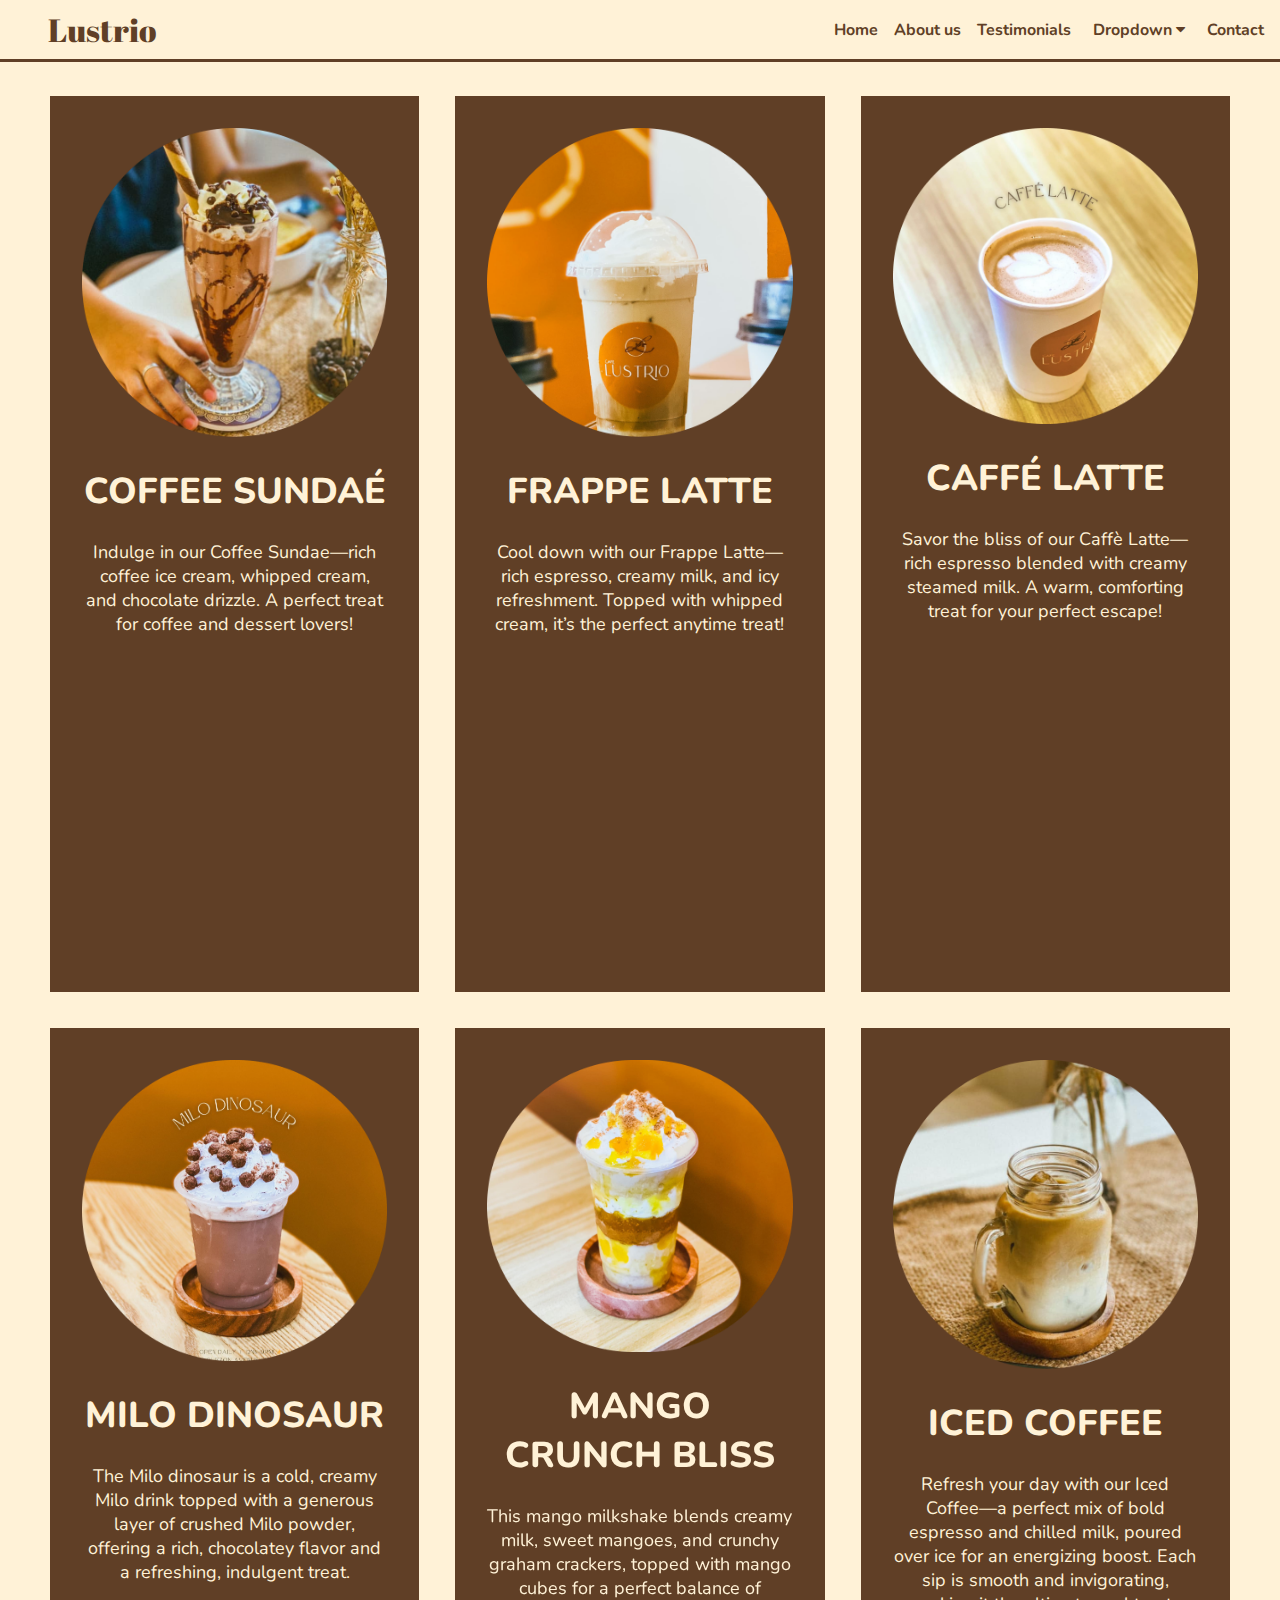
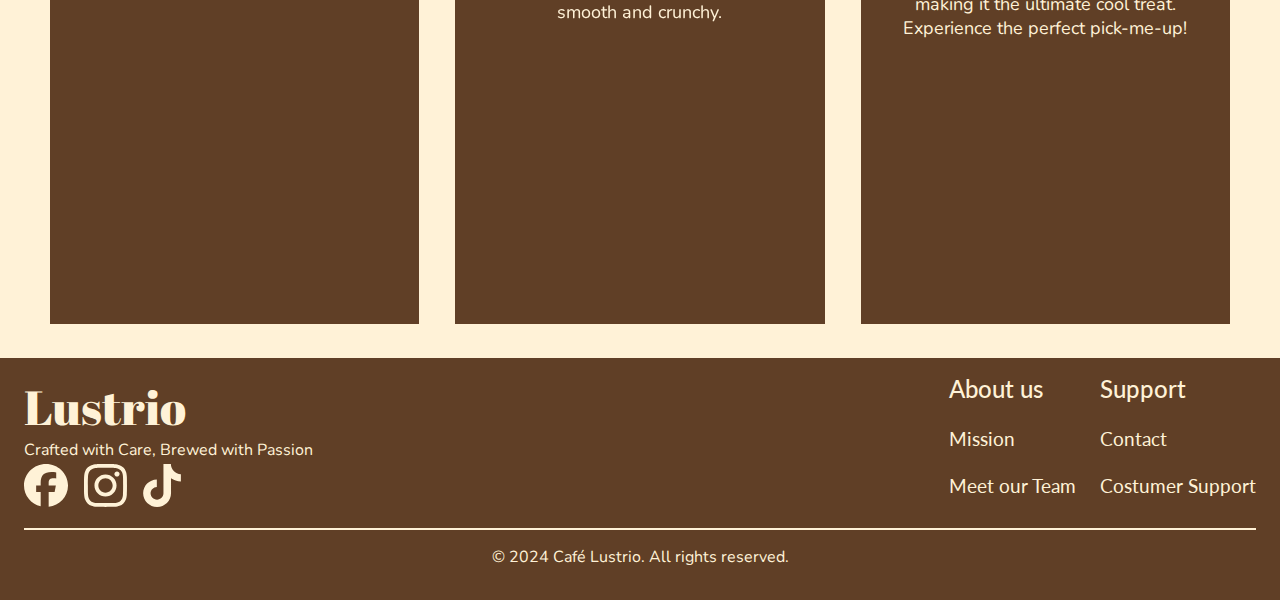
<file: caffeine.html>
<!DOCTYPE html>
<html lang="en">
<head>
     <meta charset="UTF-8">
     <meta name="viewport" content="width=device-width, initial-scale=1.0">
     <title>Lustrio-Caffeine</title>
     <link rel="stylesheet" href="css/base.css">
     <link rel="stylesheet" href="https://cdnjs.cloudflare.com/ajax/libs/font-awesome/4.7.0/css/font-awesome.min.css">
</head>
<body>
     <div class="top-nav">
          <div class="logo">
               <a href="/index.html">Lustrio</a>
          </div>
          <div class="navbar-toggle" id="navbar-toggle" onclick="myFunction(this)">
               <span class="bar1"></span>
               <span class="bar2"></span>
               <span class="bar3"></span>
          </div>
          <div class="buttons">
               <ul id="navbar-links">
                    <li><a href="/index.html" >Home</a></li>
                    <li><a href="about-us.html">About us</a></li>
                    <li><a href="testimonials.html">Testimonials</a></li>
                    <li class="dropdown">
                         <button class="dropbtn" onclick="dropDown()">Dropdown
                             <i class="fa fa-caret-down"></i>
                         </button>
                         <div class="drop-down-cnt" id="myDropdown">
                             <a href="snacks.html" class="no-animation">Snacks</a>
                             <a href="caffeine.html" class="no-animation">Caffeine</a>
                         </div>
                     </li>                     
                    <li><a href="contact.html">Contact</a></li>
               </ul>
          </div>
     </div>
     

     <div class="grid-container">
         <div class="flip-card">
          <div class="flip-inner">
               <div class="flip-front">
                    <img src="/images/kofi-sundae.png" alt="" width="100%">
                    <div class="prod-disc">
                         <h1>COFFEE SUNDAÉ</h1>
                         <p>Indulge in our Coffee Sundae—rich coffee ice cream, whipped cream, and chocolate drizzle. A perfect treat for coffee and dessert lovers!
                         </p>
                    </div>
               </div>
               <div class="flip-back">
                    <h1>COFFEE SUNDAÉ</h1>
                    <p>Indulge in our Coffee Sundae, a decadent dessert designed for coffee lovers and dessert enthusiasts alike. It starts with a base of rich, creamy coffee ice cream that’s perfectly complemented by a generous dollop of fluffy whipped cream. A decadent drizzle of smooth chocolate syrup adds the finishing touch, creating a sweet, indulgent treat that blends the bold flavors of coffee with the sweetness of dessert. Whether you're looking to satisfy a craving or treat yourself after a long day, this Coffee Sundae is the perfect way to indulge in a delightful fusion of flavors.</p>
               </div>
          </div>
         </div>

         <!-- frappe latte-->
         <div class="flip-card">
          <div class="flip-inner">
               <div class="flip-front">
                    <img src="/images/frape-latte.png" alt="" width="100%">
                    <div class="prod-disc">
                         <h1>FRAPPE LATTE</h1>
                         <p>Cool down with our Frappe Latte—rich espresso, creamy milk, and icy refreshment. Topped with whipped cream, it’s the perfect anytime treat!
                         </p>

                    </div>
               </div>
               <div class="flip-back">
                    <h1>FRAPPE LATTE</h1>
                    <p>
                         Cool down and refresh with our Frappe Latte, a deliciously chilled drink that combines the bold richness of espresso with the smooth creaminess of milk. Blended with ice for the ultimate refreshing experience, this frosty treat offers the perfect balance of coffee flavor and creamy texture. Topped with a cloud of fluffy whipped cream, it adds a touch of indulgence to every sip. Whether you're unwinding on a hot day or craving a cool pick-me-up, our Frappe Latte is the perfect anytime indulgence for coffee lovers seeking both refreshment and flavor.
                    </p>
               </div>
          </div>
         </div>

         <!-- cafe latte-->
         <div class="flip-card">
          <div class="flip-inner">
               <div class="flip-front">
                    <img src="/images/cafe late.png" alt="" width="100%">
                    <div class="prod-disc">
                         <h1>CAFFÉ LATTE</h1>
                         <p>Savor the bliss of our Caffè Latte—rich espresso blended with creamy steamed milk. A warm, comforting treat for your perfect escape!
                         </p>

                    </div>
               </div>
               <div class="flip-back">
                    <h1>CAFFÉ LATTE</h1>
                    <p>
                         Savor the bliss of our Caffè Latte, a perfect harmony of bold, rich espresso and velvety steamed milk. This warm, comforting drink offers the ideal balance of strong coffee flavor and creamy smoothness, creating a soothing escape in every sip. Whether you’re unwinding after a busy day or taking a moment for yourself, our Caffè Latte is the perfect companion to bring warmth and relaxation to your day. Let the rich aroma and smooth texture elevate your coffee experience with this classic, indulgent treat.
                    </p>
               </div>
          </div>
         </div>

         <!-- milo dinosaur-->
         <div class="flip-card">
          <div class="flip-inner">
               <div class="flip-front">
                    <img src="/images/milo-dinasaur.png" alt="" width="100%">
                    <div class="prod-disc">
                         <h1>MILO DINOSAUR</h1>
                         <p>The Milo dinosaur is a cold, creamy Milo drink topped with a generous layer of crushed Milo powder, offering a rich, chocolatey flavor and a refreshing, indulgent treat.
                         </p>
                    </div>
               </div>
               <div class="flip-back">
                    <h1>MILO DINOSAUR</h1>
                    <p>
                         The Milo Dinosaur is a delightful twist on the classic Milo drink, offering a cold, creamy base made from rich Milo mixed with milk and ice. Topped with a generous layer of crushed Milo powder, it creates a crunchy, chocolatey topping that perfectly complements the smoothness of the drink. This indulgent treat combines the nostalgic taste of Milo with a fun, textured layer, making it the ultimate choice for chocolate lovers. Whether you're looking to cool off on a warm day or simply craving something sweet and satisfying, the Milo Dinosaur is a refreshing, decadent experience in every sip.
                    </p>
               </div>
          </div>
         </div>

         <!-- milo dinosaur-->
         <div class="flip-card">
          <div class="flip-inner">
               <div class="flip-front">
                    <img src="/images/mango-graham-drink .png" alt="" width="100%">
                    <div class="prod-disc">
                    <h1>MANGO CRUNCH BLISS</h1>
                    <p>
                         This mango milkshake blends creamy milk, sweet mangoes, and crunchy graham crackers, topped with mango cubes for a perfect balance of smooth and crunchy.
                    </p>
                    </div>
               </div>
               <div class="flip-back">
                    <h1>MANGO CRUNCH BLISS</h1>
                    <p>
                         This refreshing mango milkshake is the perfect blend of creamy milk and the natural sweetness of ripe, juicy mangoes, creating a smooth, luscious base. The addition of crunchy graham crackers adds a delightful texture, enhancing each sip with a satisfying crunch. Topped with vibrant, juicy mango cubes, this milkshake offers the ideal combination of creamy, fruity goodness and a touch of crispness. Whether you’re looking for a cool treat on a hot day or simply indulging in a tropical escape, this mango milkshake delivers a refreshing, well-balanced experience in every creamy, crunchy mouthful.
                    </p>
               </div>
          </div>
         </div>

         <!-- milo dinosaur-->
         <div class="flip-card">
          <div class="flip-inner">
               <div class="flip-front">
                    <img src="/images/iced-kofi.png" alt="" width="100%">
                    <div class="prod-disc">
                    <h1>ICED COFFEE</h1>
                    <p>
                         Refresh your day with our Iced Coffee—a perfect mix of bold espresso and chilled milk, poured over ice for an energizing boost. Each sip is smooth and invigorating, making it the ultimate cool treat. Experience the perfect pick-me-up!
                    </p>
                    </div>
               </div>
               <div class="flip-back">
                    <h1>ICED COFFEE</h1>
                    <p>
                         Refresh your day with our Iced Coffee, the perfect blend of bold espresso and creamy chilled milk, poured over ice for a refreshing, energizing boost. Each sip delivers a smooth, invigorating taste that awakens your senses and provides the perfect balance of rich coffee flavor and cool refreshment. Whether you're looking for a quick pick-me-up or a satisfying treat to enjoy on a warm day, our Iced Coffee offers the ideal combination of smoothness and strength, making it the ultimate cool indulgence for any time of day.
                    </p>
               </div>
          </div>
         </div>
     </div>


     <div class="foot-wrap">
          <div class="footer-ctn">
              <div class="col-1">
                 <span class="footer-title">Lustrio</span>
                 <span class="footer-disc">Crafted with Care, Brewed with Passion</span>
                 <span class="icons">
                      <a href=""><img src="/images/facebook-icon.svg" alt=""></a>
                      <a href=""><img src="/images/Instagram.svg" alt=""></a>
                      <a href=""><img src="/images/tiktok-logo.svg" alt=""></a>
                 </span>
              </div>
              <div class="footers-col">
                 <div class="col-2">
                      <span>About us</span>
                      <a href="">Mission</a>
                      <a href="">Meet our Team</a>
                 </div>
  
                 <div class="col-3">
                      <span>Support</span>
                      <a href="">Contact</a>
                      <a href="">Costumer Support</a>
                 </div>
            </div>
          </div>
          
          <div class="hr-line"></div>
  
          <span class="credits">© 2024 Café Lustrio. All rights reserved.</span>
      </div>


     <script src="/script/burger.js"></script>
</body>
</html>
</file>
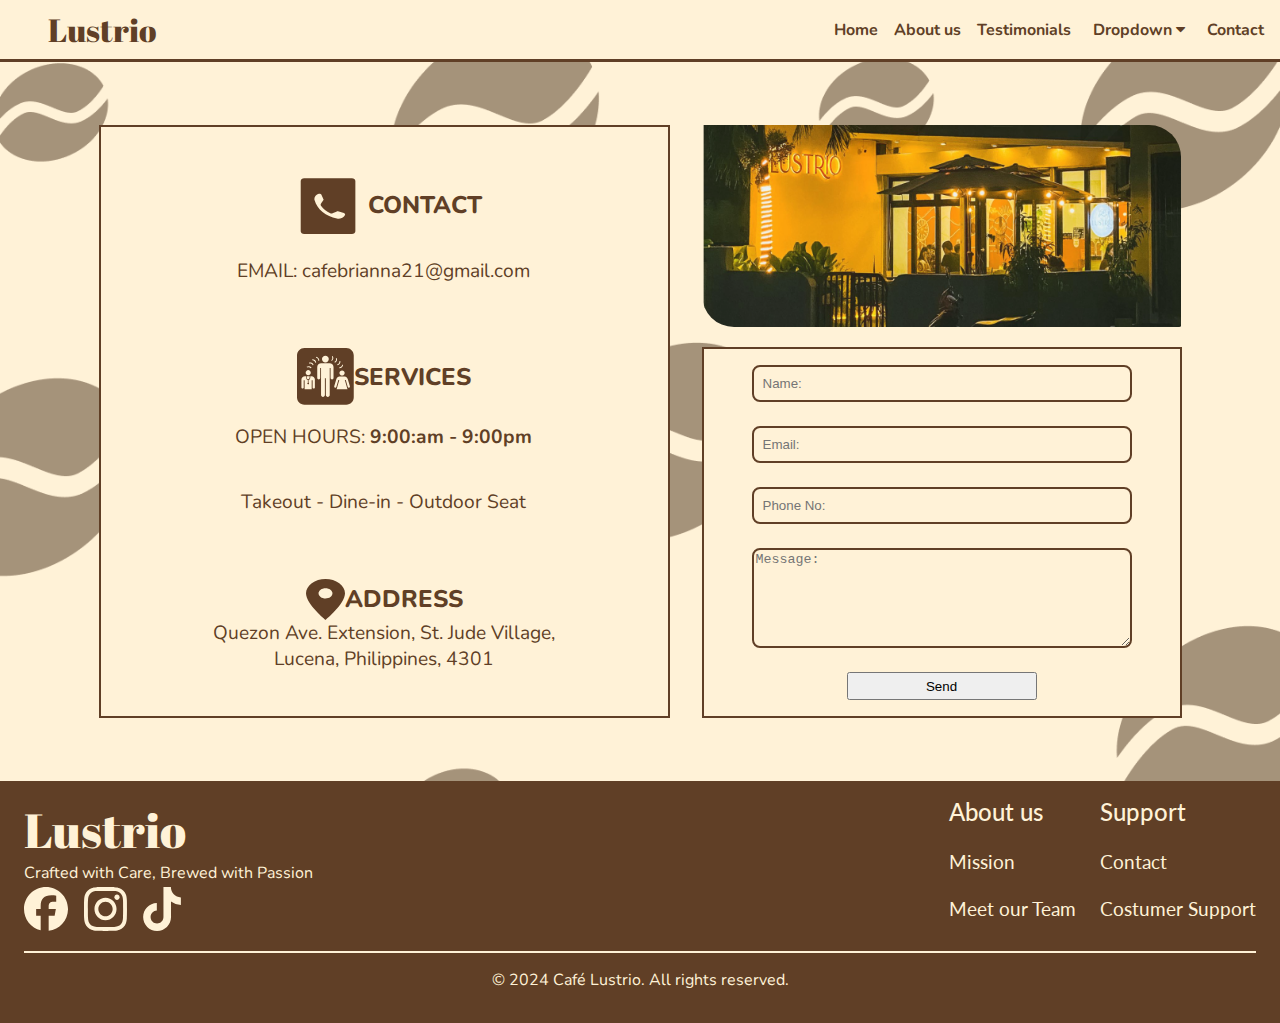
<file: contact.html>
<!DOCTYPE html>
<html lang="en">
<head>
    <meta charset="UTF-8">
    <meta name="viewport" content="width=device-width, initial-scale=1.0">
    <title>Lustrio - Contact</title>
    <link rel="stylesheet" href="css/base.css">
    <link rel="stylesheet" href="https://cdnjs.cloudflare.com/ajax/libs/font-awesome/4.7.0/css/font-awesome.min.css">

</head>
<body class="contact-body">
     <div class="top-nav">
          <div class="logo">
               <a href="/index.html">Lustrio</a>
          </div>
          <div class="navbar-toggle" id="navbar-toggle" onclick="myFunction(this)">
               <span class="bar1"></span>
               <span class="bar2"></span>
               <span class="bar3"></span>
          </div>
          <div class="buttons">
               <ul id="navbar-links">
                    <li><a href="/index.html" >Home</a></li>
                    <li><a href="about-us.html">About us</a></li>
                    <li><a href="testimonials.html">Testimonials</a></li>
                    <li class="dropdown">
                         <button class="dropbtn" onclick="dropDown()">Dropdown
                             <i class="fa fa-caret-down"></i>
                         </button>
                         <div class="drop-down-cnt" id="myDropdown">
                             <a href="snacks.html" class="no-animation">Snacks</a>
                             <a href="caffeine.html" class="no-animation">Caffeine</a>
                         </div>
                     </li>                     
                    <li><a href="contact.html">Contact</a></li>
               </ul>
          </div>
     </div>

     <div class="contact-container">
          <div class="contact-details">
               <div class="cont-infos">
                    <span><img src="/images/contacts-icon.svg">CONTACT</span>
                    <p>EMAIL: <a href="">cafebrianna21@gmail.com</a></p>
               </div>
               <div class="services-infos">
                    <span><img src="/images/Services.svg">SERVICES</span>
                    <p>OPEN HOURS: <b>9:00:am - 9:00pm</b></p>
                    <p>Takeout - Dine-in - Outdoor Seat</p>
               </div>

               <div class="address-infos">
                    <span><img src="/images/Address-icon.svg">ADDRESS</span>
                    <a href="">Quezon Ave. Extension, St. Jude Village, Lucena, Philippines, 4301</a>
               </div>
          </div>

          <div class="form-container">
               <div class="form-img">
                    <img src="/images/contact-image.png" alt="contact-img">
               </div>

               <form action="" class="myForm">
                    <input type="text" name="name" id="name" placeholder="Name:">

                    <input type="email" name="email" id="email" placeholder="Email:">

                    <input type="text" name="phone-no" id="phone-no" placeholder="Phone No:">

                    <textarea name="messages" id="message" placeholder="Message:"></textarea>

                         <button>Send</button>
               </form>
          </div>

     </div>
   
     <div class="foot-wrap">
          <div class="footer-ctn">
              <div class="col-1">
                 <span class="footer-title">Lustrio</span>
                 <span class="footer-disc">Crafted with Care, Brewed with Passion</span>
                 <span class="icons">
                      <a href=""><img src="/images/facebook-icon.svg" alt=""></a>
                      <a href=""><img src="/images/Instagram.svg" alt=""></a>
                      <a href=""><img src="/images/tiktok-logo.svg" alt=""></a>
                 </span>
              </div>
              <div class="footers-col">
                 <div class="col-2">
                      <span>About us</span>
                      <a href="">Mission</a>
                      <a href="">Meet our Team</a>
                 </div>
  
                 <div class="col-3">
                      <span>Support</span>
                      <a href="">Contact</a>
                      <a href="">Costumer Support</a>
                 </div>
            </div>
          </div>
          
          <div class="hr-line"></div>
  
          <span class="credits">© 2024 Café Lustrio. All rights reserved.</span>
     </div>
     <script src="/script/burger.js"></script>
    
</body>
</html>
</file>
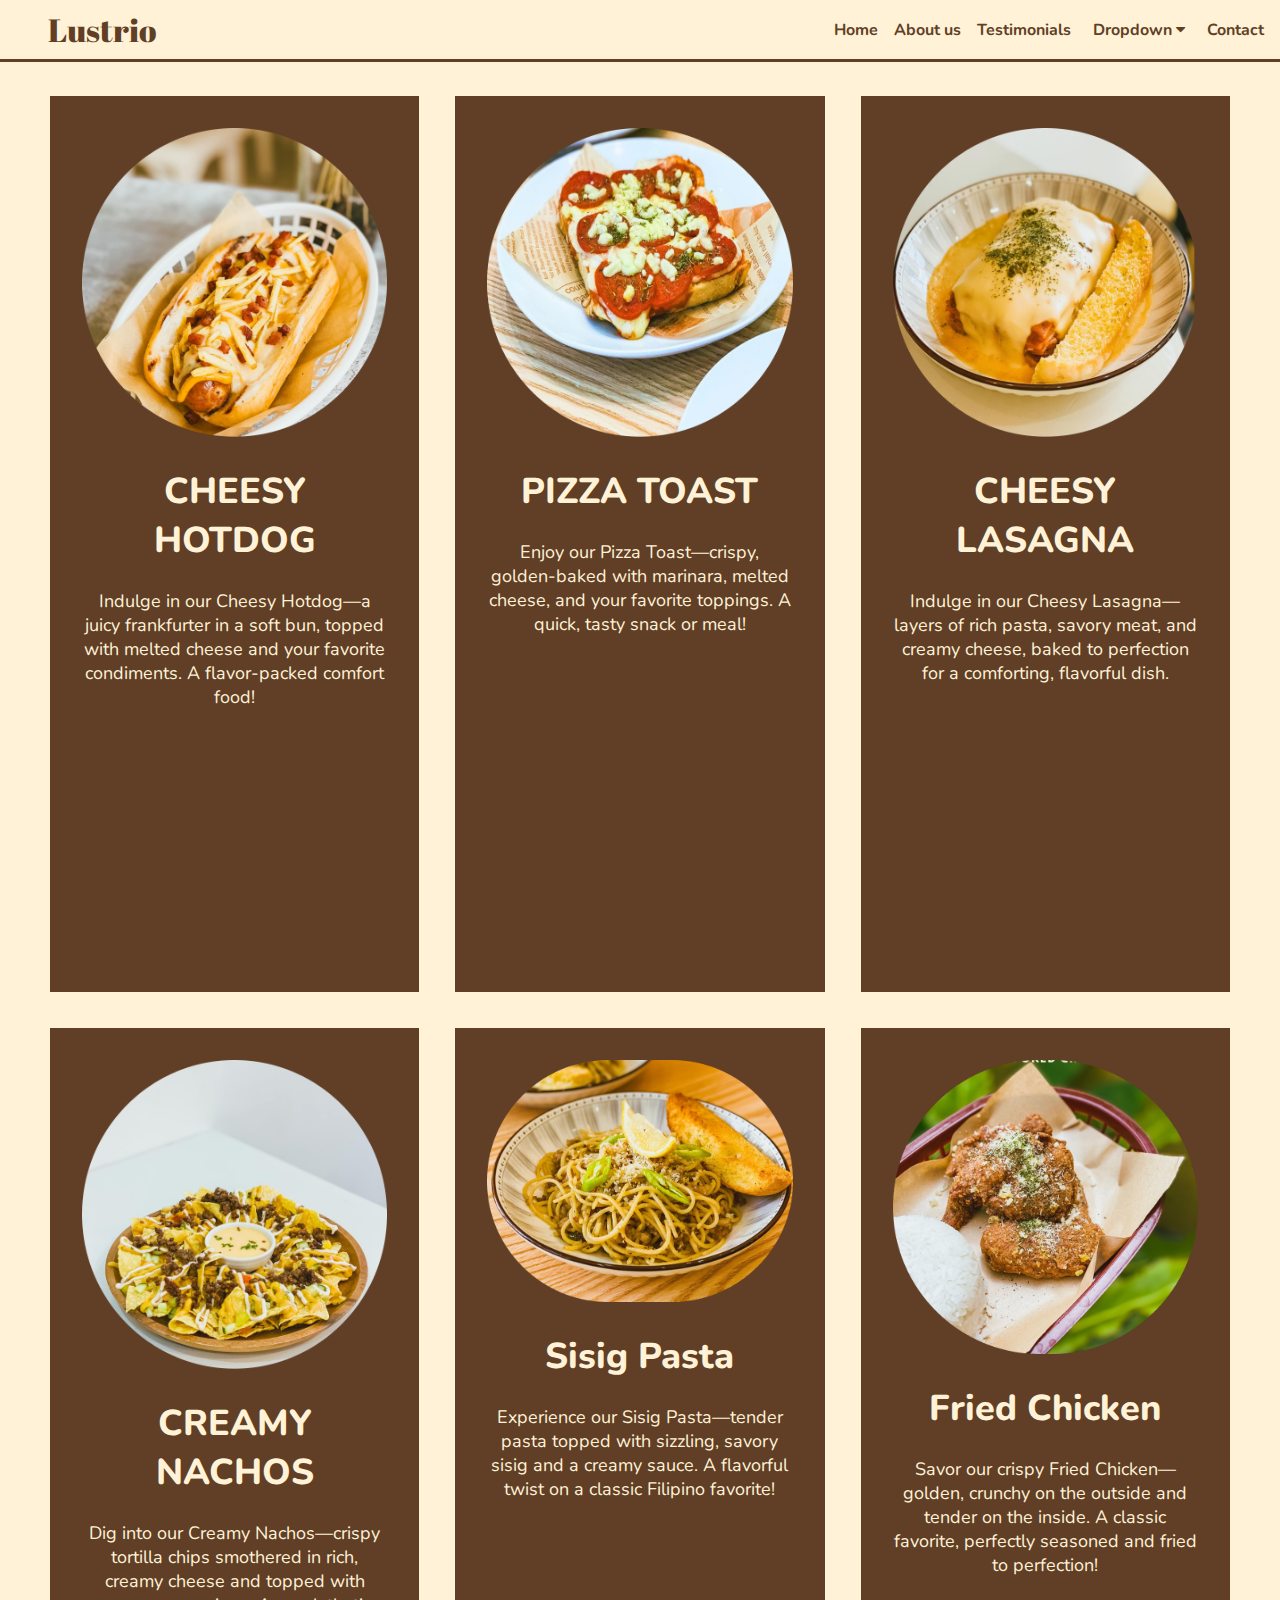
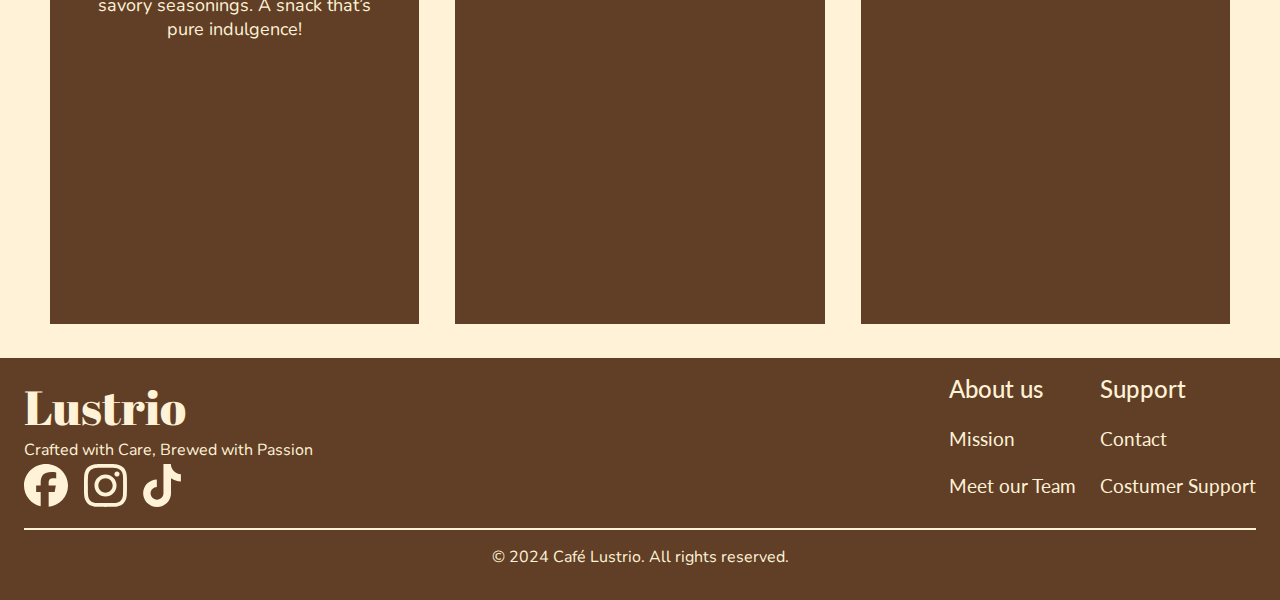
<file: snacks.html>
<!DOCTYPE html>
<html lang="en">
<head>
     <meta charset="UTF-8">
     <meta name="viewport" content="width=device-width, initial-scale=1.0">
     <title>Lustrio-Snaks</title>
     <link rel="stylesheet" href="css/base.css">
     <link rel="stylesheet" href="https://cdnjs.cloudflare.com/ajax/libs/font-awesome/4.7.0/css/font-awesome.min.css">
</head>
<body>
     <!-- Start Navigation Bar -->
     <div class="top-nav">
          <div class="logo">
               <a href="/index.html">Lustrio</a>
          </div>
          <div class="navbar-toggle" id="navbar-toggle" onclick="myFunction(this)">
               <span class="bar1"></span>
               <span class="bar2"></span>
               <span class="bar3"></span>
          </div>
          <div class="buttons">
               <ul id="navbar-links">
                    <li><a href="/index.html" >Home</a></li>
                    <li><a href="about-us.html">About us</a></li>
                    <li><a href="testimonials.html">Testimonials</a></li>
                    <li class="dropdown">
                         <button class="dropbtn" onclick="dropDown()">Dropdown
                             <i class="fa fa-caret-down"></i>
                         </button>
                         <div class="drop-down-cnt" id="myDropdown">
                             <a href="snacks.html" class="no-animation">Snacks</a>
                             <a href="caffeine.html" class="no-animation">Caffeine</a>
                         </div>
                     </li>                     
                    <li><a href="contact.html">Contact</a></li>
               </ul>
          </div>
     </div>
     <!-- End Navigation Bar -->
     
     <div class="grid-container">
          <!-- cheesey hotdog -->
          <div class="flip-card">
               <div class="flip-inner">
                    <div class="flip-front">
                         <img src="/images/Cheesey-Dog.png" alt="" width="100%">
                         <div class="prod-disc">
                              <h1>CHEESY HOTDOG</h1>
                              <p>Indulge in our Cheesy Hotdog—a juicy frankfurter in a soft bun, topped with melted cheese and your favorite condiments. A flavor-packed comfort food!
                              </p>
                         </div>
                    </div>
                    <div class="flip-back">
                         <h1>CHEESY HOTDOG</h1>
                         <p>
                              Bite into our Cheesy Hotdog—a savory delight that combines the rich, smoky flavor of a perfectly grilled frankfurter with the soft, pillowy texture of a freshly baked bun. Topped with a generous layer of gooey, melted cheese and complemented by your choice of tangy, zesty condiments, this hotdog is the ultimate comfort food experience. Every bite delivers a burst of flavor, making it the perfect snack or meal for any occasion. Whether you're craving a quick bite or a satisfying treat, our Cheesy Hotdog is sure to hit the spot. Treat yourself to this mouthwatering classic, and indulge in the deliciousness today!
                         </p>
                    </div>
               </div>
              </div>     
          <!-- Pizza toast -->
          <div class="flip-card">
               <div class="flip-inner">
                    <div class="flip-front">
                         <img src="/images/Pizza-toast.png" alt="" width="100%">
                         <div class="prod-disc">
                              <h1>PIZZA TOAST</h1>
                              <p>Enjoy our Pizza Toast—crispy, golden-baked with marinara, melted cheese, and your favorite toppings. A quick, tasty snack or meal!
                              </p>
                         </div>
                    </div>
                    <div class="flip-back">
                         <h1>PIZZA TOAST</h1>
                         <p>
                              Savor our Pizza Toast—a crispy slice topped with rich marinara sauce, melty cheese, and your choice of delicious toppings. Baked to golden perfection, this dish offers a savory twist on classic pizza flavors. Whether you’re craving a quick snack or a satisfying meal, this flavorful treat is sure to hit the spot. Indulge in a slice of happiness with every bite!
                         </p>
                    </div>
               </div>
          </div>

          <!-- cheesey lasagna -->
          <div class="flip-card">
               <div class="flip-inner">
                    <div class="flip-front">
                         <img src="/images/Cheesy-lasagna.png" alt="" width="100%">
                         <div class="prod-disc">
                              <h1>CHEESY LASAGNA</h1>
                              <p>
                                   Indulge in our Cheesy Lasagna—layers of rich pasta, savory meat, and creamy cheese, baked to perfection for a comforting, flavorful dish.
                              </p>
                         </div>
                    </div>
                    <div class="flip-back">
                         <h1>CHEESY LASAGNA</h1>
                         <p>
                              Delight in our Cheesy Lasagna—a mouthwatering blend of rich pasta, savory meat, and creamy cheese, all carefully layered and baked to golden perfection. Each forkful offers a comforting mix of flavors and textures that will transport you straight to Italy. Whether you're enjoying it for a cozy meal or special occasion, this classic favorite promises to satisfy your cravings with every bite. Treat yourself to a true Italian comfort dish!
                         </p>
                    </div>
               </div>
          </div>     

          <!-- creamy nachos -->
          <div class="flip-card">
               <div class="flip-inner">
                    <div class="flip-front">
                         <img src="/images/nachos.png" alt="" width="100%">
                         <div class="prod-disc">
                              <h1>CREAMY NACHOS</h1>
                              <p>
                                   Dig into our Creamy Nachos—crispy tortilla chips smothered in rich, creamy cheese and topped with savory seasonings. A snack that’s pure indulgence!
                              </p>
                         </div>
                    </div>
                    <div class="flip-back">
                         <h1>CREAMY NACHOS</h1>
                         <p>
                              Treat yourself to our Creamy Nachos—crispy, crunchy tortilla chips generously covered in a rich, creamy cheese sauce and topped with savory seasonings. Each bite is a perfect balance of flavor and texture, offering the ultimate comfort snack. Whether you're sharing with friends or enjoying it solo, these creamy nachos are a delicious, satisfying treat for any occasion. Perfectly cheesy and irresistibly tasty!
                         </p>
                    </div>
               </div>
          </div>     
          <!-- sisig pasta -->
          <div class="flip-card">
               <div class="flip-inner">
                    <div class="flip-front">
                         <img src="/images/sisig-pasta.png "alt="" width="100%">
                         <div class="prod-disc">
                              <h1>Sisig Pasta</h1>
                              <p>
                                   Experience our Sisig Pasta—tender pasta topped with sizzling, savory sisig and a creamy sauce. A flavorful twist on a classic Filipino favorite!
                              </p>
                         </div>
                    </div>
                    <div class="flip-back">
                         <h1>Sisig Pasta</h1>
                         <p>
                              Indulge in our Sisig Pasta—a unique fusion of tender pasta and the rich, savory flavors of sizzling sisig. Topped with a creamy sauce, this dish brings together the best of both worlds—Filipino-inspired sisig with the comforting texture of pasta. Each bite is packed with flavor, from the crispy, seasoned pork to the creamy, tangy sauce. It’s a bold and satisfying meal that’s perfect for those craving a twist on traditional comfort food. Treat yourself to this mouthwatering combination!
                         </p>
                    </div>
               </div>
          </div>     
          <!-- sisig pasta -->
          <div class="flip-card">
               <div class="flip-inner">
                    <div class="flip-front">
                         <img src="/images/garlic-flavoured-chicken.png "alt="" width="100%">
                         <div class="prod-disc">
                              <h1>Fried Chicken</h1>
                              <p>
                                   Savor our crispy Fried Chicken—golden, crunchy on the outside and tender on the inside. A classic favorite, perfectly seasoned and fried to perfection!
                              </p>
                         </div>
                    </div>
                    <div class="flip-back">
                         <h1>Fried Chicken</h1>
                         <p>
                              Enjoy our Fried Chicken—crispy, golden-brown on the outside, and juicy and tender on the inside. Each piece is seasoned with a blend of spices, then perfectly fried to create that irresistible crunch with every bite. Whether paired with your favorite sides or enjoyed on its own, this classic comfort food will leave you craving more. It's a delicious, satisfying treat that's perfect for any occasion!
                         </p>
                    </div>
               </div>
          </div>     
     </div>

     <!-- footer -->

     
     <div class="foot-wrap">
          <div class="footer-ctn">
              <div class="col-1">
                 <span class="footer-title">Lustrio</span>
                 <span class="footer-disc">Crafted with Care, Brewed with Passion</span>
                 <span class="icons">
                      <a href=""><img src="/images/facebook-icon.svg" alt=""></a>
                      <a href=""><img src="/images/Instagram.svg" alt=""></a>
                      <a href=""><img src="/images/tiktok-logo.svg" alt=""></a>
                 </span>
              </div>
              <div class="footers-col">
                 <div class="col-2">
                      <span>About us</span>
                      <a href="">Mission</a>
                      <a href="">Meet our Team</a>
                 </div>
  
                 <div class="col-3">
                      <span>Support</span>
                      <a href="">Contact</a>
                      <a href="">Costumer Support</a>
                 </div>
            </div>
          </div>
          
          <div class="hr-line"></div>
  
          <span class="credits">© 2024 Café Lustrio. All rights reserved.</span>
     </div>

     <!-- pls include this always!! -->
     <script src="/script/burger.js"></script>

</body>
</html>
</file>
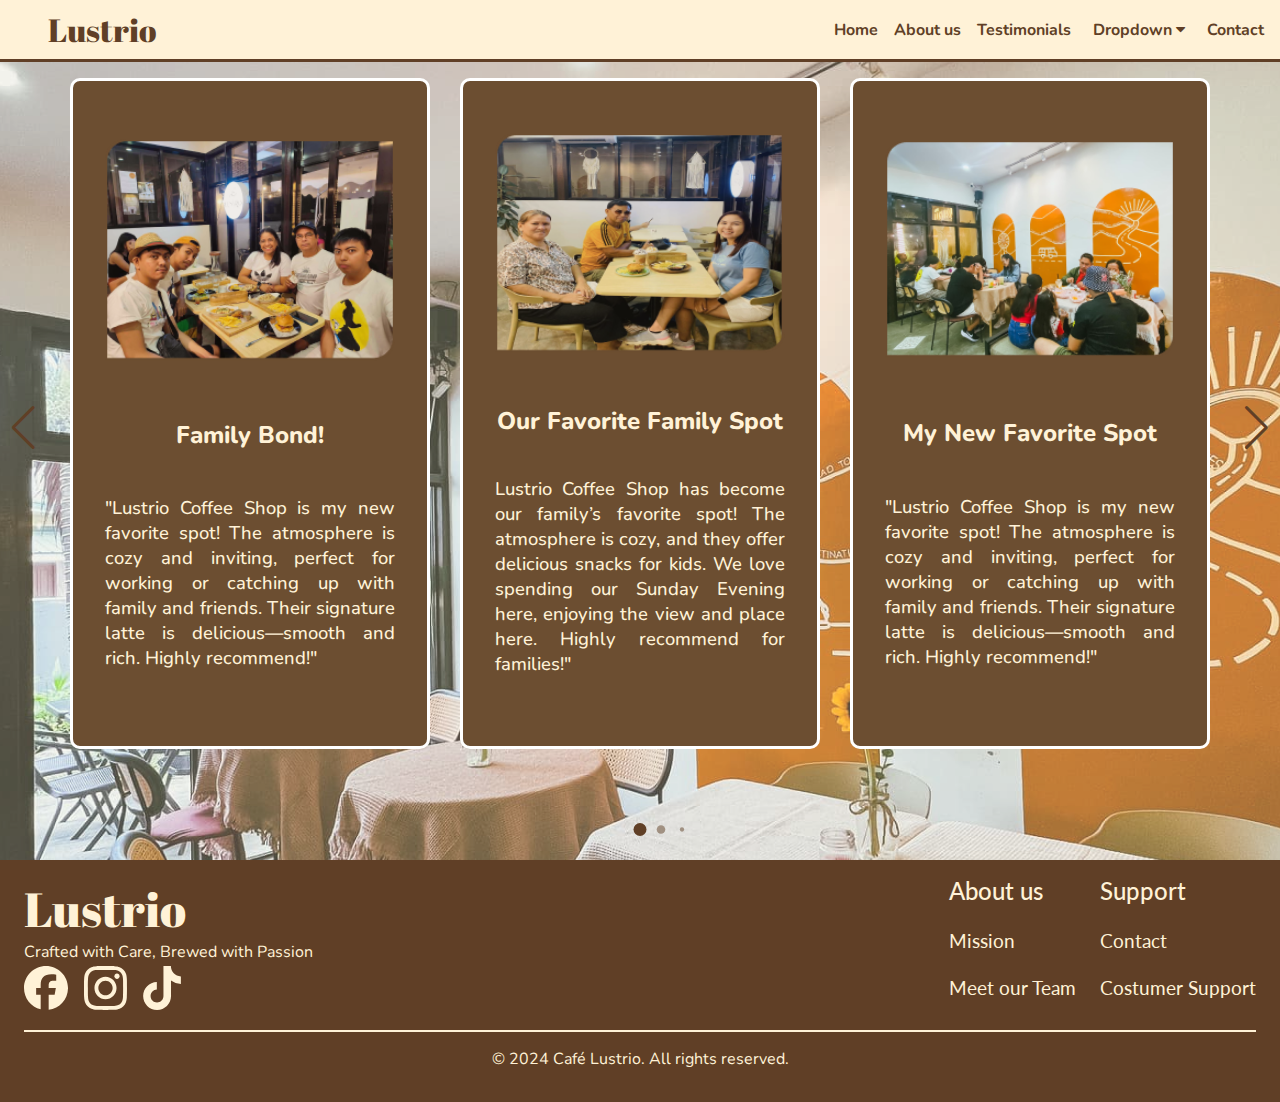
<file: testimonials.html>
<!DOCTYPE html>
<html lang="en">
<head>
     <meta charset="UTF-8">
     <meta name="viewport" content="width=device-width, initial-scale=1.0">
     <link rel="stylesheet" href="css/base.css">
     <!-- for carousel -->
     <link rel="stylesheet" href="https://cdn.jsdelivr.net/npm/swiper@11/swiper-bundle.min.css"> 
     <!-- for icon -->
     <link rel="stylesheet" href="https://cdnjs.cloudflare.com/ajax/libs/font-awesome/4.7.0/css/font-awesome.min.css">

</head>
<body class="tite">
     <div class="top-nav">
          <div class="logo">
               <a href="/index.html">Lustrio</a>
          </div>
          <div class="navbar-toggle" id="navbar-toggle" onclick="myFunction(this)">
               <span class="bar1"></span>
               <span class="bar2"></span>
               <span class="bar3"></span>
          </div>
          <div class="buttons">
               <ul id="navbar-links">
                    <li><a href="/index.html" >Home</a></li>
                    <li><a href="about-us.html">About us</a></li>
                    <li><a href="testimonials.html">Testimonials</a></li>
                    <li class="dropdown">
                         <button class="dropbtn" onclick="dropDown()">Dropdown
                             <i class="fa fa-caret-down"></i>
                         </button>
                         <div class="drop-down-cnt" id="myDropdown">
                             <a href="snacks.html" class="no-animation">Snacks</a>
                             <a href="caffeine.html" class="no-animation">Caffeine</a>
                         </div>
                     </li>                     
                    <li><a href="contact.html">Contact</a></li>
               </ul>
          </div>
     </div>

     <div class="container swiper">
          <div class="top-title">
               <h3>OUR COSTUMER</h3>
               <h1>Hear from Our Costumer</h1>
               <p>"Brewing Bliss: The Ultimate Coffee Experience!"</p>
          </div>

          <div class="slider-wrapper">
            <div class="card-list swiper-wrapper">
              
              <div class="card-item swiper-slide" id="myCtn">
                <img src="/images/family bond.png" alt="User Image" class="user-image">
                <h2 class="user-name">Family Bond!</h2>
                <p class="user-profession">"Lustrio Coffee Shop is my new favorite spot! The atmosphere is cozy and inviting, perfect for working or catching up with family and friends. Their signature latte is delicious—smooth and rich. Highly recommend!"</p>
              </div>
              
              <div class="card-item swiper-slide" id="myCtn">
                <img src="/images/fam spot.png" alt="User Image" class="user-image">
                <h2 class="user-name">Our Favorite Family Spot</h2>
                <p class="user-profession">Lustrio Coffee Shop has become our family’s favorite spot! The atmosphere is cozy, and they offer delicious snacks for kids. We love spending our Sunday Evening here, enjoying the view and place here. Highly recommend for families!"</p>
              </div>
              
              <div class="card-item swiper-slide" id="myCtn">
                <img src="/images/fav-spot.png" alt="User Image" class="user-image">
                <h2 class="user-name">My New Favorite Spot</h2>
                <p class="user-profession">"Lustrio Coffee Shop is my new favorite spot! The atmosphere is cozy and inviting, perfect for working or catching up with family and friends. Their signature latte is delicious—smooth and rich. Highly recommend!"</p>
              </div>

              <div class="card-item swiper-slide" id="myCtn">
                <img src="/images/perfect-date.png" alt="User Image" class="user-image">
                <h2 class="user-name">A Perfect Date at Lustrio</h2>
                <p class="user-profession">Lustrio is the perfect spot for a cozy and romantic date. The ambiance is intimate, the coffee is delicious, and the pastries are to die for. It's a great place to relax, chat, and enjoy each other's company</p>
              </div>

              <div class="card-item swiper-slide" id="myCtn">
                <img src="/images/night-to-remember.png" alt="User Image" class="user-image">
                <h2 class="user-name">A Night to Remember</h2>
                <p class="user-profession">Performing at Lustrio was an incredible experience. The crowd's energy was amazing, and the technical aspects were top-notch. We faced some challenges, but we learned and grew from them. Overall, it was a night of unforgettable memories.</p>
              </div>

              <div class="card-item swiper-slide" id="myCtn">
               <img src="/images/friendly-delight.png" alt="User Image" class="user-image">
               <h2 class="user-name">A Budget-Friendly Delight</h2>
               <p class="user-profession">I recently attended Lustrio and was pleasantly surprised by the variety and affordability of the food options. There were so many different stalls offering everything from Filipino classics to international cuisine. I tried a few different dishes and they were all delicious and reasonably priced</p>
             </div>
        
            </div>
            
            <!-- Pagination and navigation buttons -->
            <div class="swiper-pagination"></div>
            <div class="swiper-button-prev swiper-slide-button"></div>
            <div class="swiper-button-next swiper-slide-button"></div>
          </div>
     </div>

     <div class="foot-wrap">
          <div class="footer-ctn">
              <div class="col-1">
                 <span class="footer-title">Lustrio</span>
                 <span class="footer-disc">Crafted with Care, Brewed with Passion</span>
                 <span class="icons">
                      <a href=""><img src="/images/facebook-icon.svg" alt=""></a>
                      <a href=""><img src="/images/Instagram.svg" alt=""></a>
                      <a href=""><img src="/images/tiktok-logo.svg" alt=""></a>
                 </span>
              </div>
              <div class="footers-col">
                 <div class="col-2">
                      <span>About us</span>
                      <a href="">Mission</a>
                      <a href="">Meet our Team</a>
                 </div>
  
                 <div class="col-3">
                      <span>Support</span>
                      <a href="">Contact</a>
                      <a href="">Costumer Support</a>
                 </div>
            </div>
          </div>
          
          <div class="hr-line"></div>
  
          <span class="credits">© 2024 Café Lustrio. All rights reserved.</span>
     </div>
        

     <!-- Linking SwiperJS script -->
  <script src="https://cdn.jsdelivr.net/npm/swiper@11/swiper-bundle.min.js"></script>

  <script src="/script/burger.js"></script>

</body>
</html>
</file>
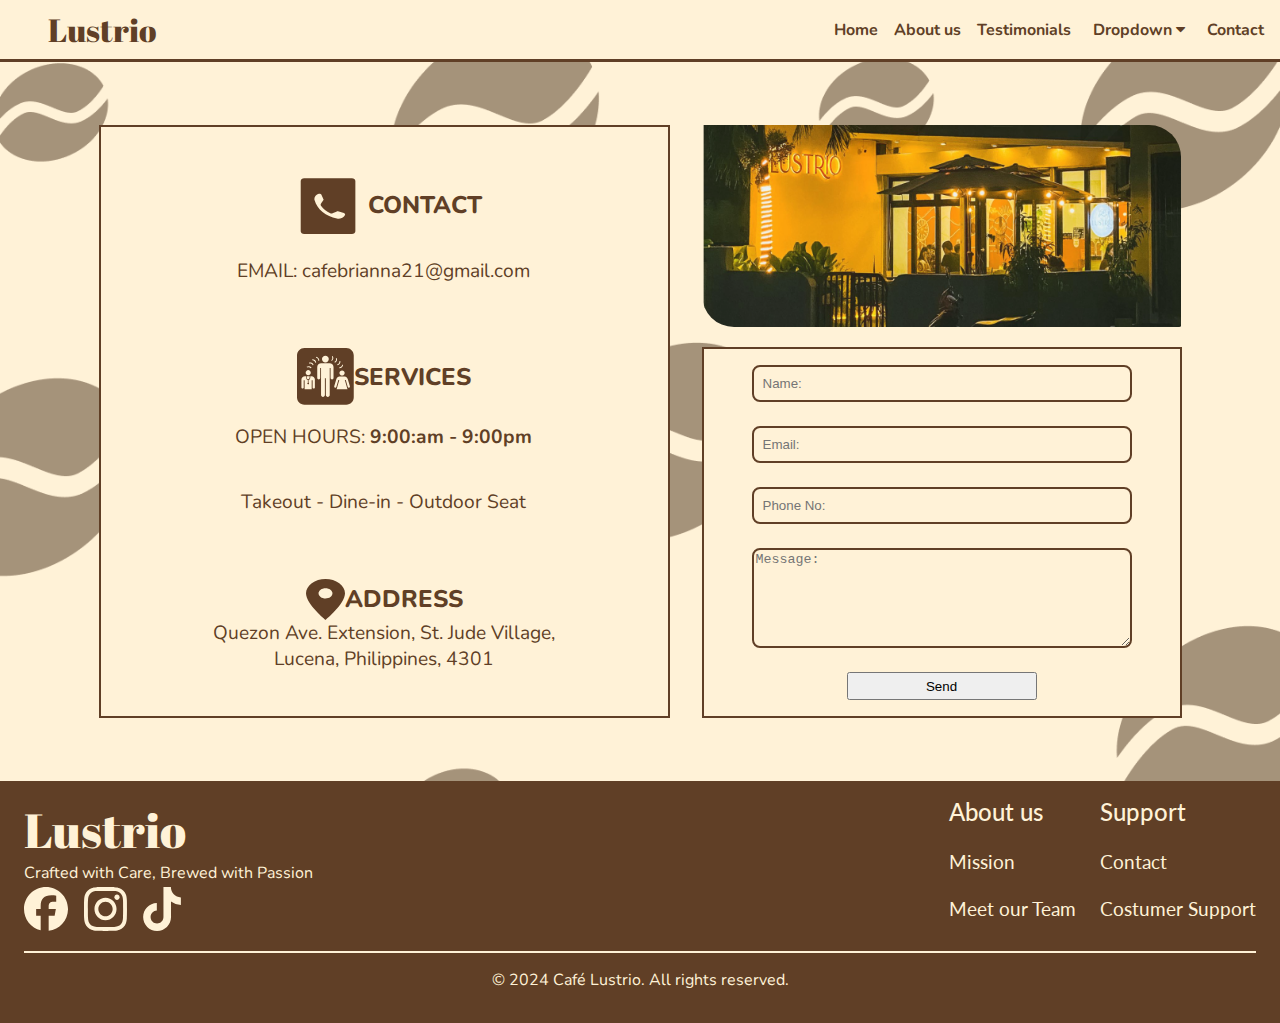
<file: html/contact.html>
<!DOCTYPE html>
<html lang="en">
<head>
    <meta charset="UTF-8">
    <meta name="viewport" content="width=device-width, initial-scale=1.0">
    <title>Lustrio - Contact</title>
    <link rel="stylesheet" href="/css/base.css">
    <link rel="stylesheet" href="https://cdnjs.cloudflare.com/ajax/libs/font-awesome/4.7.0/css/font-awesome.min.css">

</head>
<body class="contact-body">
     <div class="top-nav">
          <div class="logo">
               <a href="/index.html">Lustrio</a>
          </div>
          <div class="navbar-toggle" id="navbar-toggle" onclick="myFunction(this)">
               <span class="bar1"></span>
               <span class="bar2"></span>
               <span class="bar3"></span>
          </div>
          <div class="buttons">
               <ul id="navbar-links">
                    <li><a href="/index.html" >Home</a></li>
                    <li><a href="/html/about-us.html">About us</a></li>
                    <li><a href="/html/testimonials.html">Testimonials</a></li>
                    <li class="dropdown">
                         <button class="dropbtn" onclick="dropDown()">Dropdown
                             <i class="fa fa-caret-down"></i>
                         </button>
                         <div class="drop-down-cnt" id="myDropdown">
                             <a href="/html/snacks.html" class="no-animation">Snacks</a>
                             <a href="/html/caffeine.html" class="no-animation">Caffeine</a>
                         </div>
                     </li>                     
                    <li><a href="/html/contact.html">Contact</a></li>
               </ul>
          </div>
     </div>

     <div class="contact-container">
          <div class="contact-details">
               <div class="cont-infos">
                    <span><img src="/images/contacts-icon.svg">CONTACT</span>
                    <p>EMAIL: <a href="">cafebrianna21@gmail.com</a></p>
               </div>
               <div class="services-infos">
                    <span><img src="/images/Services.svg">SERVICES</span>
                    <p>OPEN HOURS: <b>9:00:am - 9:00pm</b></p>
                    <p>Takeout - Dine-in - Outdoor Seat</p>
               </div>

               <div class="address-infos">
                    <span><img src="/images/Address-icon.svg">ADDRESS</span>
                    <a href="">Quezon Ave. Extension, St. Jude Village, Lucena, Philippines, 4301</a>
               </div>
          </div>

          <div class="form-container">
               <div class="form-img">
                    <img src="/images/contact-image.png" alt="contact-img">
               </div>

               <form action="" class="myForm">
                    <input type="text" name="name" id="name" placeholder="Name:">

                    <input type="email" name="email" id="email" placeholder="Email:">

                    <input type="text" name="phone-no" id="phone-no" placeholder="Phone No:">

                    <textarea name="messages" id="message" placeholder="Message:"></textarea>

                         <button>Send</button>
               </form>
          </div>

     </div>
   
     <div class="foot-wrap">
          <div class="footer-ctn">
              <div class="col-1">
                 <span class="footer-title">Lustrio</span>
                 <span class="footer-disc">Crafted with Care, Brewed with Passion</span>
                 <span class="icons">
                      <a href=""><img src="/images/facebook-icon.svg" alt=""></a>
                      <a href=""><img src="/images/Instagram.svg" alt=""></a>
                      <a href=""><img src="/images/tiktok-logo.svg" alt=""></a>
                 </span>
              </div>
              <div class="footers-col">
                 <div class="col-2">
                      <span>About us</span>
                      <a href="">Mission</a>
                      <a href="">Meet our Team</a>
                 </div>
  
                 <div class="col-3">
                      <span>Support</span>
                      <a href="">Contact</a>
                      <a href="">Costumer Support</a>
                 </div>
            </div>
          </div>
          
          <div class="hr-line"></div>
  
          <span class="credits">© 2024 Café Lustrio. All rights reserved.</span>
     </div>
     <script src="/script/burger.js"></script>
    
</body>
</html>
</file>
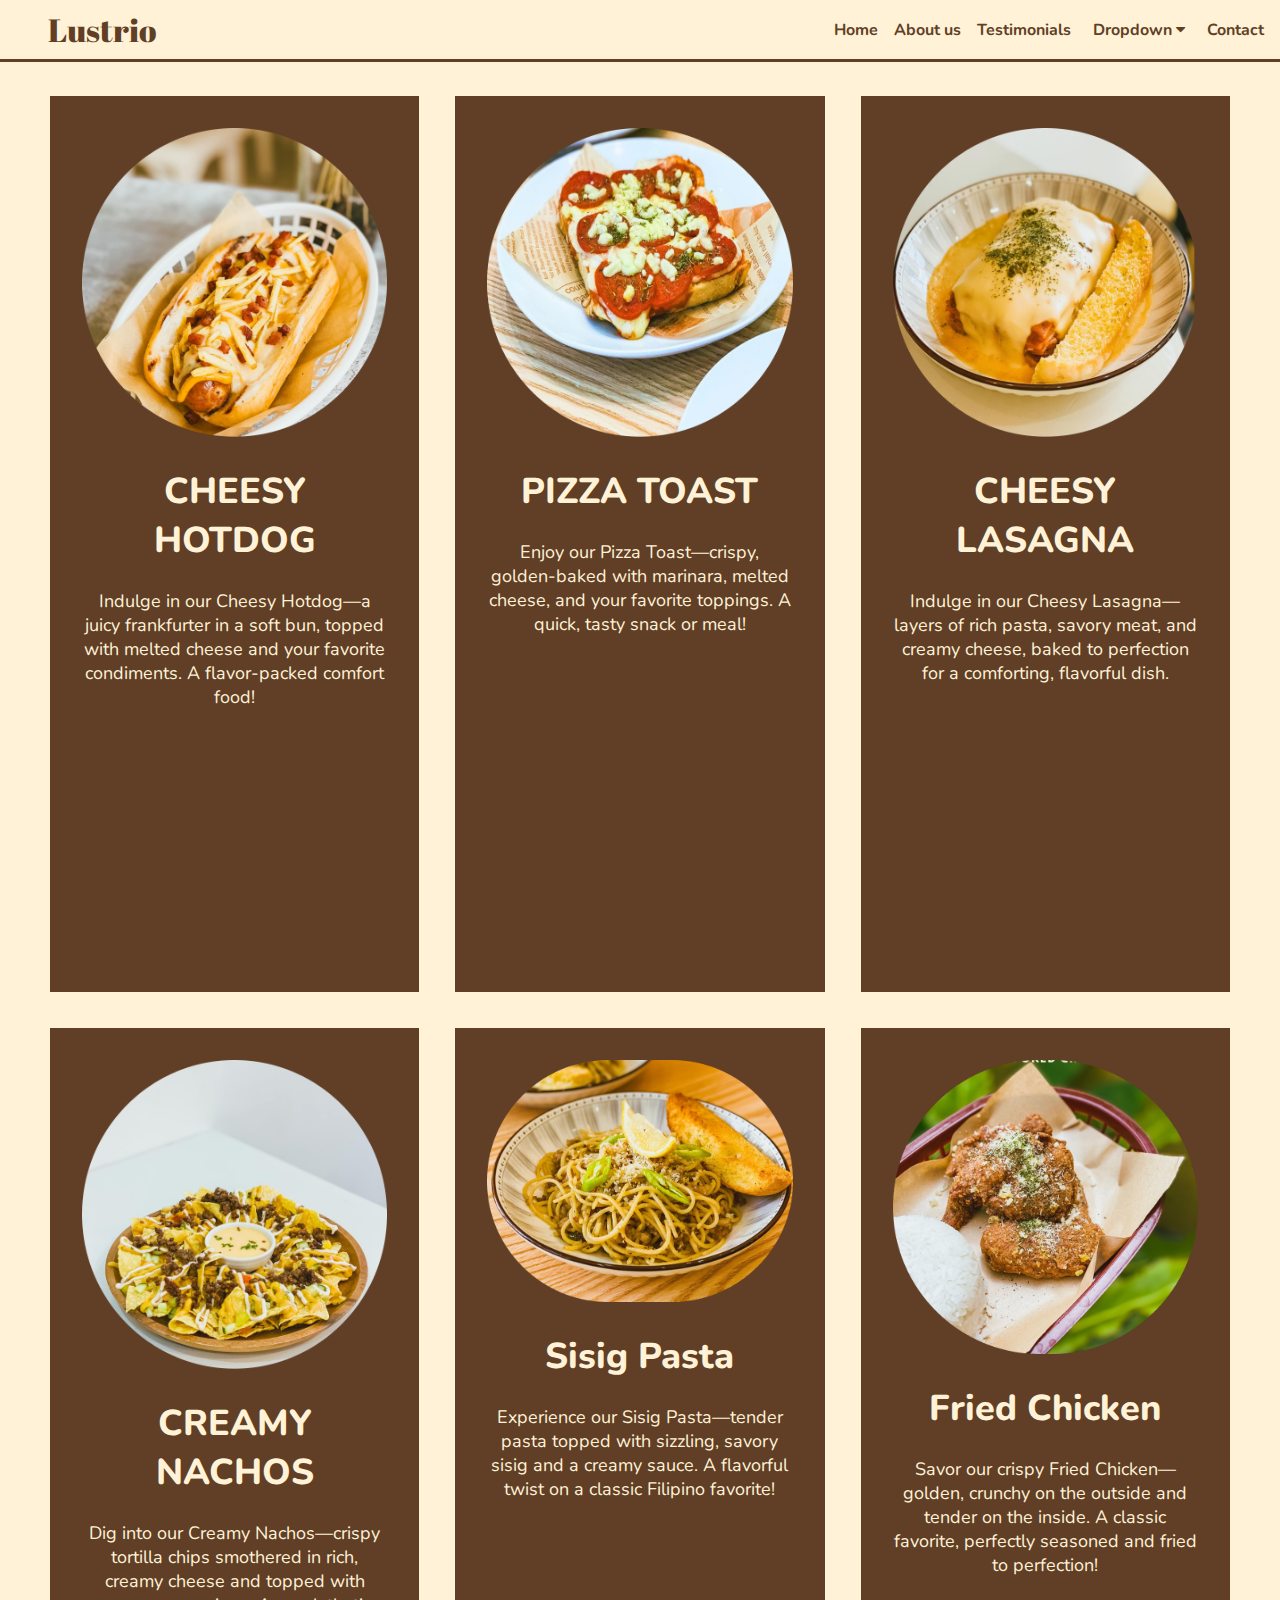
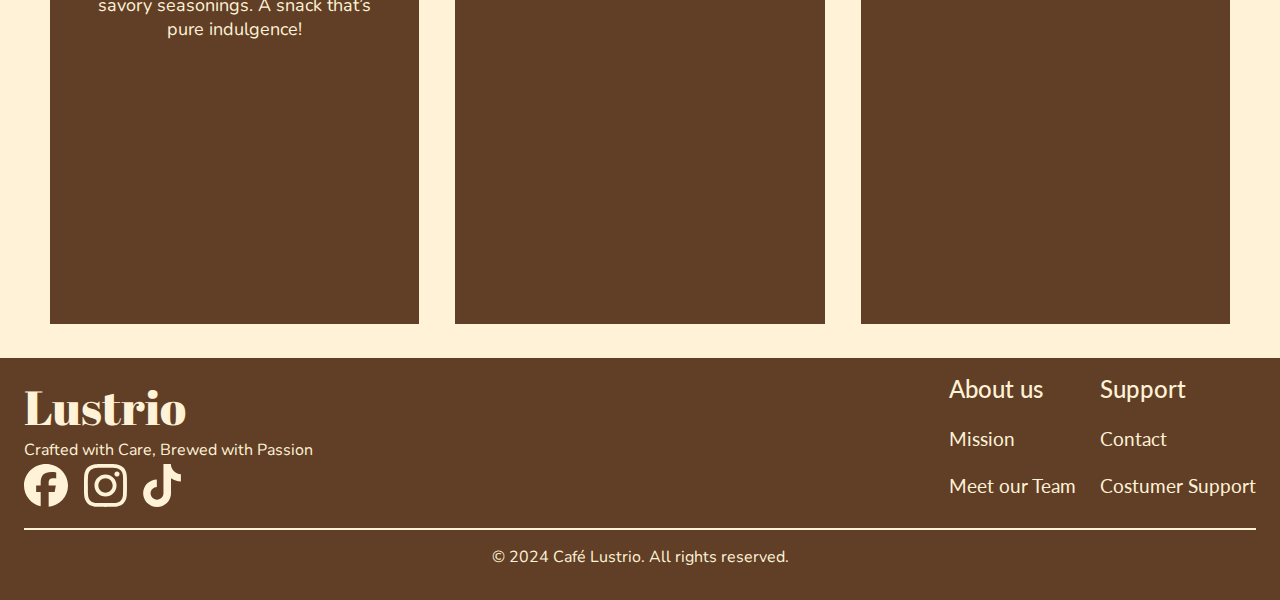
<file: html/snacks.html>
<!DOCTYPE html>
<html lang="en">
<head>
     <meta charset="UTF-8">
     <meta name="viewport" content="width=device-width, initial-scale=1.0">
     <title>Lustrio-Snaks</title>
     <link rel="stylesheet" href="/css/base.css">
     <link rel="stylesheet" href="https://cdnjs.cloudflare.com/ajax/libs/font-awesome/4.7.0/css/font-awesome.min.css">
</head>
<body>
     <!-- Start Navigation Bar -->
     <div class="top-nav">
          <div class="logo">
               <a href="/index.html">Lustrio</a>
          </div>
          <div class="navbar-toggle" id="navbar-toggle" onclick="myFunction(this)">
               <span class="bar1"></span>
               <span class="bar2"></span>
               <span class="bar3"></span>
          </div>
          <div class="buttons">
               <ul id="navbar-links">
                    <li><a href="/index.html" >Home</a></li>
                    <li><a href="/html/about-us.html">About us</a></li>
                    <li><a href="/html/testimonials.html">Testimonials</a></li>
                    <li class="dropdown">
                         <button class="dropbtn" onclick="dropDown()">Dropdown
                             <i class="fa fa-caret-down"></i>
                         </button>
                         <div class="drop-down-cnt" id="myDropdown">
                             <a href="/html/snacks.html" class="no-animation">Snacks</a>
                             <a href="/html/caffeine.html" class="no-animation">Caffeine</a>
                         </div>
                     </li>                     
                    <li><a href="/html/contact.html">Contact</a></li>
               </ul>
          </div>
     </div>
     <!-- End Navigation Bar -->
     
     <div class="grid-container">
          <!-- cheesey hotdog -->
          <div class="flip-card">
               <div class="flip-inner">
                    <div class="flip-front">
                         <img src="/images/Cheesey-Dog.png" alt="" width="100%">
                         <div class="prod-disc">
                              <h1>CHEESY HOTDOG</h1>
                              <p>Indulge in our Cheesy Hotdog—a juicy frankfurter in a soft bun, topped with melted cheese and your favorite condiments. A flavor-packed comfort food!
                              </p>
                         </div>
                    </div>
                    <div class="flip-back">
                         <h1>CHEESY HOTDOG</h1>
                         <p>
                              Bite into our Cheesy Hotdog—a savory delight that combines the rich, smoky flavor of a perfectly grilled frankfurter with the soft, pillowy texture of a freshly baked bun. Topped with a generous layer of gooey, melted cheese and complemented by your choice of tangy, zesty condiments, this hotdog is the ultimate comfort food experience. Every bite delivers a burst of flavor, making it the perfect snack or meal for any occasion. Whether you're craving a quick bite or a satisfying treat, our Cheesy Hotdog is sure to hit the spot. Treat yourself to this mouthwatering classic, and indulge in the deliciousness today!
                         </p>
                    </div>
               </div>
              </div>     
          <!-- Pizza toast -->
          <div class="flip-card">
               <div class="flip-inner">
                    <div class="flip-front">
                         <img src="/images/Pizza-toast.png" alt="" width="100%">
                         <div class="prod-disc">
                              <h1>PIZZA TOAST</h1>
                              <p>Enjoy our Pizza Toast—crispy, golden-baked with marinara, melted cheese, and your favorite toppings. A quick, tasty snack or meal!
                              </p>
                         </div>
                    </div>
                    <div class="flip-back">
                         <h1>PIZZA TOAST</h1>
                         <p>
                              Savor our Pizza Toast—a crispy slice topped with rich marinara sauce, melty cheese, and your choice of delicious toppings. Baked to golden perfection, this dish offers a savory twist on classic pizza flavors. Whether you’re craving a quick snack or a satisfying meal, this flavorful treat is sure to hit the spot. Indulge in a slice of happiness with every bite!
                         </p>
                    </div>
               </div>
          </div>

          <!-- cheesey lasagna -->
          <div class="flip-card">
               <div class="flip-inner">
                    <div class="flip-front">
                         <img src="/images/Cheesy-lasagna.png" alt="" width="100%">
                         <div class="prod-disc">
                              <h1>CHEESY LASAGNA</h1>
                              <p>
                                   Indulge in our Cheesy Lasagna—layers of rich pasta, savory meat, and creamy cheese, baked to perfection for a comforting, flavorful dish.
                              </p>
                         </div>
                    </div>
                    <div class="flip-back">
                         <h1>CHEESY LASAGNA</h1>
                         <p>
                              Delight in our Cheesy Lasagna—a mouthwatering blend of rich pasta, savory meat, and creamy cheese, all carefully layered and baked to golden perfection. Each forkful offers a comforting mix of flavors and textures that will transport you straight to Italy. Whether you're enjoying it for a cozy meal or special occasion, this classic favorite promises to satisfy your cravings with every bite. Treat yourself to a true Italian comfort dish!
                         </p>
                    </div>
               </div>
          </div>     

          <!-- creamy nachos -->
          <div class="flip-card">
               <div class="flip-inner">
                    <div class="flip-front">
                         <img src="/images/nachos.png" alt="" width="100%">
                         <div class="prod-disc">
                              <h1>CREAMY NACHOS</h1>
                              <p>
                                   Dig into our Creamy Nachos—crispy tortilla chips smothered in rich, creamy cheese and topped with savory seasonings. A snack that’s pure indulgence!
                              </p>
                         </div>
                    </div>
                    <div class="flip-back">
                         <h1>CREAMY NACHOS</h1>
                         <p>
                              Treat yourself to our Creamy Nachos—crispy, crunchy tortilla chips generously covered in a rich, creamy cheese sauce and topped with savory seasonings. Each bite is a perfect balance of flavor and texture, offering the ultimate comfort snack. Whether you're sharing with friends or enjoying it solo, these creamy nachos are a delicious, satisfying treat for any occasion. Perfectly cheesy and irresistibly tasty!
                         </p>
                    </div>
               </div>
          </div>     
          <!-- sisig pasta -->
          <div class="flip-card">
               <div class="flip-inner">
                    <div class="flip-front">
                         <img src="/images/sisig-pasta.png "alt="" width="100%">
                         <div class="prod-disc">
                              <h1>Sisig Pasta</h1>
                              <p>
                                   Experience our Sisig Pasta—tender pasta topped with sizzling, savory sisig and a creamy sauce. A flavorful twist on a classic Filipino favorite!
                              </p>
                         </div>
                    </div>
                    <div class="flip-back">
                         <h1>Sisig Pasta</h1>
                         <p>
                              Indulge in our Sisig Pasta—a unique fusion of tender pasta and the rich, savory flavors of sizzling sisig. Topped with a creamy sauce, this dish brings together the best of both worlds—Filipino-inspired sisig with the comforting texture of pasta. Each bite is packed with flavor, from the crispy, seasoned pork to the creamy, tangy sauce. It’s a bold and satisfying meal that’s perfect for those craving a twist on traditional comfort food. Treat yourself to this mouthwatering combination!
                         </p>
                    </div>
               </div>
          </div>     
          <!-- sisig pasta -->
          <div class="flip-card">
               <div class="flip-inner">
                    <div class="flip-front">
                         <img src="/images/garlic-flavoured-chicken.png "alt="" width="100%">
                         <div class="prod-disc">
                              <h1>Fried Chicken</h1>
                              <p>
                                   Savor our crispy Fried Chicken—golden, crunchy on the outside and tender on the inside. A classic favorite, perfectly seasoned and fried to perfection!
                              </p>
                         </div>
                    </div>
                    <div class="flip-back">
                         <h1>Fried Chicken</h1>
                         <p>
                              Enjoy our Fried Chicken—crispy, golden-brown on the outside, and juicy and tender on the inside. Each piece is seasoned with a blend of spices, then perfectly fried to create that irresistible crunch with every bite. Whether paired with your favorite sides or enjoyed on its own, this classic comfort food will leave you craving more. It's a delicious, satisfying treat that's perfect for any occasion!
                         </p>
                    </div>
               </div>
          </div>     
     </div>

     <!-- footer -->

     
     <div class="foot-wrap">
          <div class="footer-ctn">
              <div class="col-1">
                 <span class="footer-title">Lustrio</span>
                 <span class="footer-disc">Crafted with Care, Brewed with Passion</span>
                 <span class="icons">
                      <a href=""><img src="/images/facebook-icon.svg" alt=""></a>
                      <a href=""><img src="/images/Instagram.svg" alt=""></a>
                      <a href=""><img src="/images/tiktok-logo.svg" alt=""></a>
                 </span>
              </div>
              <div class="footers-col">
                 <div class="col-2">
                      <span>About us</span>
                      <a href="">Mission</a>
                      <a href="">Meet our Team</a>
                 </div>
  
                 <div class="col-3">
                      <span>Support</span>
                      <a href="">Contact</a>
                      <a href="">Costumer Support</a>
                 </div>
            </div>
          </div>
          
          <div class="hr-line"></div>
  
          <span class="credits">© 2024 Café Lustrio. All rights reserved.</span>
     </div>

     <!-- pls include this always!! -->
     <script src="/script/burger.js"></script>

</body>
</html>
</file>
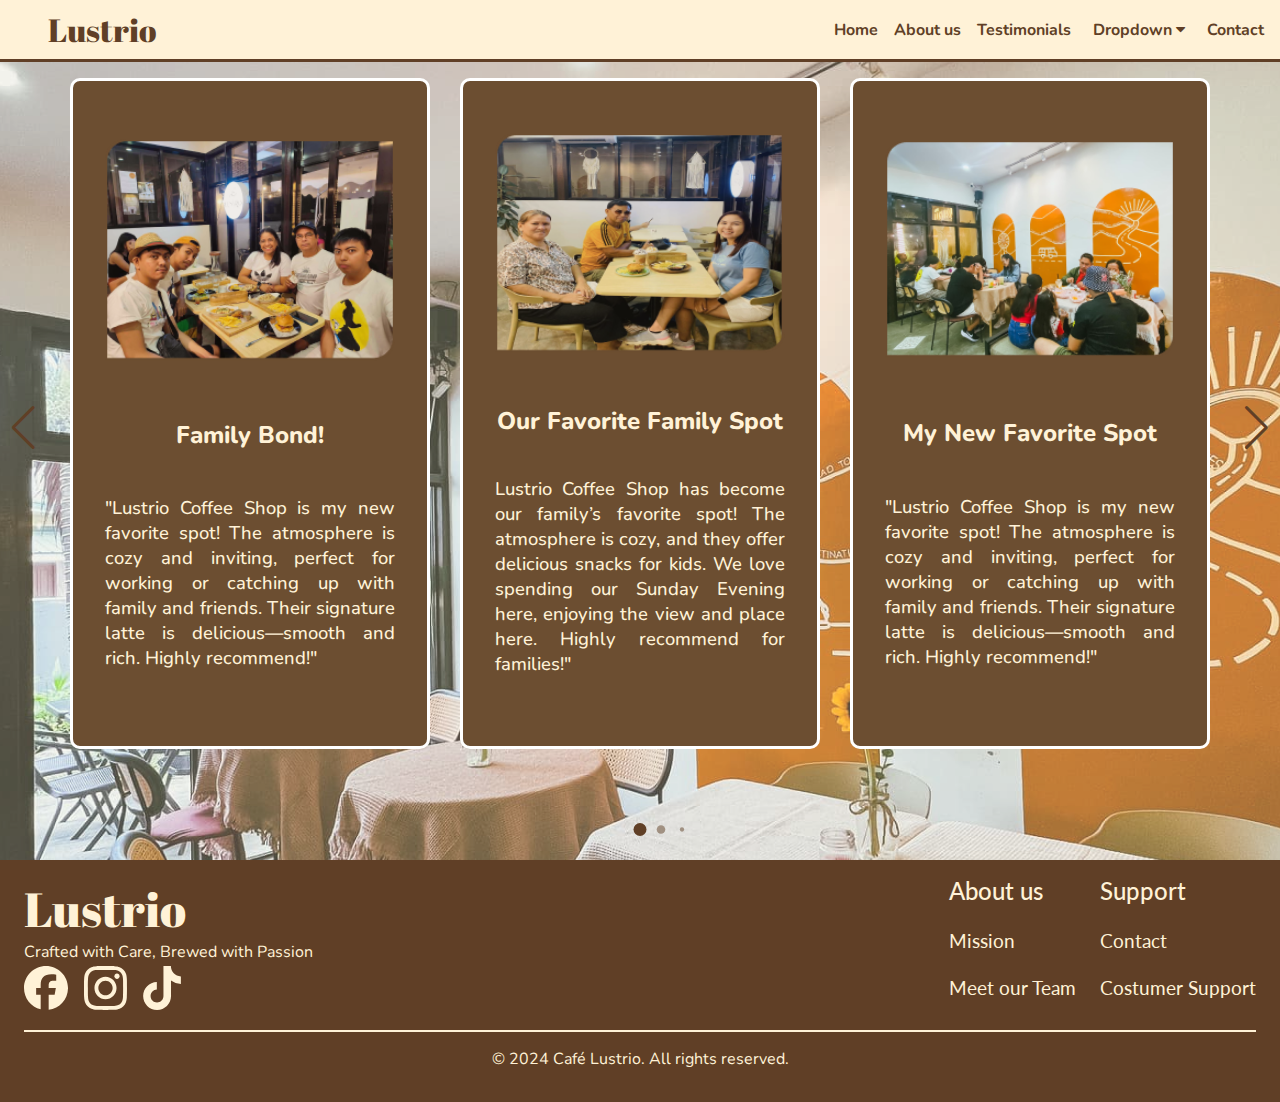
<file: html/testimonials.html>
<!DOCTYPE html>
<html lang="en">
<head>
     <meta charset="UTF-8">
     <meta name="viewport" content="width=device-width, initial-scale=1.0">
     <link rel="stylesheet" href="/css/base.css">
     <!-- for carousel -->
     <link rel="stylesheet" href="https://cdn.jsdelivr.net/npm/swiper@11/swiper-bundle.min.css"> 
     <!-- for icon -->
     <link rel="stylesheet" href="https://cdnjs.cloudflare.com/ajax/libs/font-awesome/4.7.0/css/font-awesome.min.css">

</head>
<body class="tite">
     <div class="top-nav">
          <div class="logo">
               <a href="/index.html">Lustrio</a>
          </div>
          <div class="navbar-toggle" id="navbar-toggle" onclick="myFunction(this)">
               <span class="bar1"></span>
               <span class="bar2"></span>
               <span class="bar3"></span>
          </div>
          <div class="buttons">
               <ul id="navbar-links">
                    <li><a href="/index.html" >Home</a></li>
                    <li><a href="/html/about-us.html">About us</a></li>
                    <li><a href="/html/testimonials.html">Testimonials</a></li>
                    <li class="dropdown">
                         <button class="dropbtn" onclick="dropDown()">Dropdown
                             <i class="fa fa-caret-down"></i>
                         </button>
                         <div class="drop-down-cnt" id="myDropdown">
                             <a href="/html/snacks.html" class="no-animation">Snacks</a>
                             <a href="/html/caffeine.html" class="no-animation">Caffeine</a>
                         </div>
                     </li>                     
                    <li><a href="/html/contact.html">Contact</a></li>
               </ul>
          </div>
     </div>

     <div class="container swiper">
          <div class="top-title">
               <h3>OUR COSTUMER</h3>
               <h1>Hear from Our Costumer</h1>
               <p>"Brewing Bliss: The Ultimate Coffee Experience!"</p>
          </div>

          <div class="slider-wrapper">
            <div class="card-list swiper-wrapper">
              
              <div class="card-item swiper-slide" id="myCtn">
                <img src="/images/family bond.png" alt="User Image" class="user-image">
                <h2 class="user-name">Family Bond!</h2>
                <p class="user-profession">"Lustrio Coffee Shop is my new favorite spot! The atmosphere is cozy and inviting, perfect for working or catching up with family and friends. Their signature latte is delicious—smooth and rich. Highly recommend!"</p>
              </div>
              
              <div class="card-item swiper-slide" id="myCtn">
                <img src="/images/fam spot.png" alt="User Image" class="user-image">
                <h2 class="user-name">Our Favorite Family Spot</h2>
                <p class="user-profession">Lustrio Coffee Shop has become our family’s favorite spot! The atmosphere is cozy, and they offer delicious snacks for kids. We love spending our Sunday Evening here, enjoying the view and place here. Highly recommend for families!"</p>
              </div>
              
              <div class="card-item swiper-slide" id="myCtn">
                <img src="/images/fav-spot.png" alt="User Image" class="user-image">
                <h2 class="user-name">My New Favorite Spot</h2>
                <p class="user-profession">"Lustrio Coffee Shop is my new favorite spot! The atmosphere is cozy and inviting, perfect for working or catching up with family and friends. Their signature latte is delicious—smooth and rich. Highly recommend!"</p>
              </div>

              <div class="card-item swiper-slide" id="myCtn">
                <img src="/images/perfect-date.png" alt="User Image" class="user-image">
                <h2 class="user-name">A Perfect Date at Lustrio</h2>
                <p class="user-profession">Lustrio is the perfect spot for a cozy and romantic date. The ambiance is intimate, the coffee is delicious, and the pastries are to die for. It's a great place to relax, chat, and enjoy each other's company</p>
              </div>

              <div class="card-item swiper-slide" id="myCtn">
                <img src="/images/night-to-remember.png" alt="User Image" class="user-image">
                <h2 class="user-name">A Night to Remember</h2>
                <p class="user-profession">Performing at Lustrio was an incredible experience. The crowd's energy was amazing, and the technical aspects were top-notch. We faced some challenges, but we learned and grew from them. Overall, it was a night of unforgettable memories.</p>
              </div>

              <div class="card-item swiper-slide" id="myCtn">
               <img src="/images/friendly-delight.png" alt="User Image" class="user-image">
               <h2 class="user-name">A Budget-Friendly Delight</h2>
               <p class="user-profession">I recently attended Lustrio and was pleasantly surprised by the variety and affordability of the food options. There were so many different stalls offering everything from Filipino classics to international cuisine. I tried a few different dishes and they were all delicious and reasonably priced</p>
             </div>
        
            </div>
            
            <!-- Pagination and navigation buttons -->
            <div class="swiper-pagination"></div>
            <div class="swiper-button-prev swiper-slide-button"></div>
            <div class="swiper-button-next swiper-slide-button"></div>
          </div>
     </div>

     <div class="foot-wrap">
          <div class="footer-ctn">
              <div class="col-1">
                 <span class="footer-title">Lustrio</span>
                 <span class="footer-disc">Crafted with Care, Brewed with Passion</span>
                 <span class="icons">
                      <a href=""><img src="/images/facebook-icon.svg" alt=""></a>
                      <a href=""><img src="/images/Instagram.svg" alt=""></a>
                      <a href=""><img src="/images/tiktok-logo.svg" alt=""></a>
                 </span>
              </div>
              <div class="footers-col">
                 <div class="col-2">
                      <span>About us</span>
                      <a href="">Mission</a>
                      <a href="">Meet our Team</a>
                 </div>
  
                 <div class="col-3">
                      <span>Support</span>
                      <a href="">Contact</a>
                      <a href="">Costumer Support</a>
                 </div>
            </div>
          </div>
          
          <div class="hr-line"></div>
  
          <span class="credits">© 2024 Café Lustrio. All rights reserved.</span>
     </div>
        

     <!-- Linking SwiperJS script -->
  <script src="https://cdn.jsdelivr.net/npm/swiper@11/swiper-bundle.min.js"></script>

  <script src="/script/burger.js"></script>

</body>
</html>
</file>
<file: css/base.css>
@import url('https://fonts.googleapis.com/css2?family=Abril+Fatface&family=Lato:ital,wght@0,100;0,300;0,400;0,700;0,900;1,100;1,300;1,400;1,700;1,900&family=Nunito:ital,wght@0,200..1000;1,200..1000&display=swap');

@import url('main_page.css');
@import url('main-about.css');
@import url('contact.css');
@import url('footer.css');
@import url('caffeine.css');
@import url('testimonials.css');

/* VARIABLES */
:root {
    --light-brown: #FFF2D7;
    --dark-brown: #603F26;
    --yellow: ;
    --abril: "Abril Fatface", serif;
    --nunito: "Nunito", serif;
    --lato: "Lato", serif;
}


* {
    box-sizing: border-box;
}

html {
    scroll-behavior: smooth;
}

body {
    margin: 0;
    padding: 0;
    background-color: var(--light-brown);
}

/* Top Navigation */
.top-nav {
    position: sticky;
    top: 0;
    display: flex;
    justify-content: space-between;
    align-items: center;
    background-color: var(--light-brown);
    border-bottom: 3px solid var(--dark-brown);
    padding: 0.5rem 1rem;
    z-index: 999;
}

.logo a {
    font-family: var(--abril);
    font-size: 2rem;
    margin-left: 2rem;
    text-decoration: none;
    color: var(--dark-brown);
}

/* Buttons container */
.buttons ul {
    display: flex;
    justify-content: space-between;
    align-items: center;
    gap: 1rem;
    margin: 0; /* Ensure no default margin on the ul */
    padding: 0; /* Ensure no default padding on the ul */
}

.buttons li {
    list-style: none;
}

.buttons a , .dropbtn{
    text-decoration: none;
    color: var(--dark-brown);
    font-family: var(--nunito);
    font-size: 1rem;
    font-weight: 700;
    position: relative;
}

/* Style for links and buttons */
.buttons a:not(.no-animation)::before,
.dropbtn::before {
    content: "";
    position: absolute;
    bottom: -2px;
    height: 2px;
    width: 100%;
    background: var(--dark-brown);
    border-radius: 50px;
    transform: scaleX(0);
    transition: transform 0.2s linear;
}

/* Hover effect for links and dropdown button */
.buttons a:hover::before,
.dropbtn:hover::before {
    transform: scaleX(1);
}

/* Dropdown Menu */
li.dropdown {
    position: relative; /* Ensure dropdown positioning */
}

.dropbtn {
     position: relative;
     z-index: 2; /* Adjust as needed */
     background-color: var(--light-brown);
     border: none;
}

.drop-down-cnt {
     display: none;
     position: absolute;
     background-color: var(--light-brown);
     min-width: 160px;
     z-index: 1;
}

.drop-down-cnt.show {
     display: block;
}

.drop-down-cnt a {
    color: var(--dark-brown) !important;
    padding: 12px 16px;
    text-decoration: none;
    display: block;
    text-align: left;
}


/* Navbar Toggle */
.navbar-toggle {
    display: none; /* Hide toggle by default */
    flex-direction: column;
    cursor: pointer;
}

.navbar-toggle span {
     height: 4px;
     width: 25px;
     background-color: var(--dark-brown);
     margin: 3px 0;
     transition: 0.5s;
}

.change .bar1 {
  transform: translate(0, 8px) rotate(-45deg);
}

.change .bar2 {opacity: 0;}

.change .bar3 {
  transform: translate(0, -10px) rotate(45deg);
}

/* Responsive Styles */
@media (max-width: 488px) {
    .buttons ul{
        display: none; /* Hide buttons on small screens */
        flex-direction: column; /* Stack vertically */
        align-items: flex-start;
        width: 100%; /* Full width */
        background-color: var(--dark-brown);
        position: absolute;
        top: 200px !important; /* Adjust based on your navbar height */
        left: 0;
        padding: 1.5rem 2rem; /* Padding for the dropdown */
    }

    .buttons.active ul {
        display: flex; /* Show buttons when active */
    }

    .top-nav a {
        margin-left: 2px;
    }
    .navbar-toggle {
        margin-left: auto;
        display: flex; /* Show the burger menu */
    }

    .navbar-toggle span {
        height: 3px;
        width: 25px;
        background-color: var(--dark-brown);
        margin: 3px 0;
    }

    .buttons a {
        color: var(--light-brown);
    }

    .dropbtn {
     background-color: var(--dark-brown);
     color: var(--light-brown);
    }

    .logo a {
        font-size: 1.5rem !important;
    }

}

@media (max-width: 820px) {
    .buttons ul {
        display: none; /* Hide buttons on small screens */
        flex-direction: column; /* Stack vertically */
        align-items: flex-start;
        width: 100%; /* Full width */
        background-color: var(--dark-brown);
        position: absolute;
        top: 50px !important; /* Adjust based on your navbar height */
        left: 0;
        padding: 1.5rem 2rem; /* Padding for the dropdown */
    }

    .buttons.active ul {
        display: flex; /* Show buttons when active */
    }

    .top-nav a {
        margin-left: 2px;
    }

    .navbar-toggle {
        margin-left: auto;
        display: flex; /* Show the burger menu */
    }

    .navbar-toggle span {
        height: 3px;
        width: 25px;
        background-color: var(--dark-brown);
        margin: 3px 0;
    }

    .buttons a {
        color: var(--light-brown);
    }

    .dropbtn {
          background-color: var(--dark-brown);
          color: var(--light-brown);
    }

    .logo a {
        font-size: 2rem; /* Adjust this if needed for mobile */
    }
}
</file>
